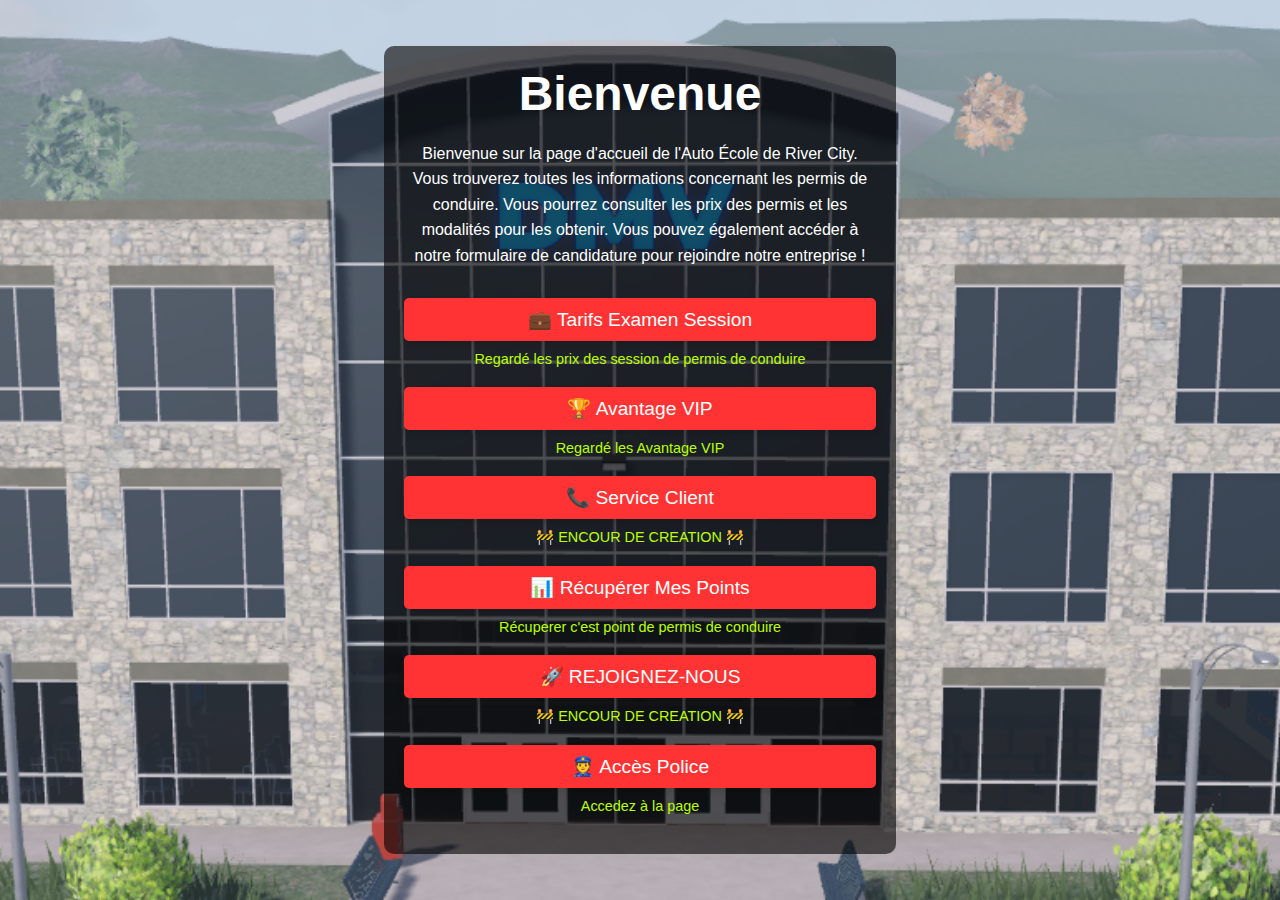
<file: index.html>
<!DOCTYPE html>
<html lang="fr">
<head>
    <meta charset="UTF-8">
    <meta name="viewport" content="width=device-width, initial-scale=1.0">
    <title>RiverCity Auto Ecole</title>
    <link rel="stylesheet" href="style.css">
    <link rel="icon" href="/images/AutoEcoleLogo.png" type="image/png">

</head>
<body>
    <div class="container">
        <div class="content">
            <h1>Bienvenue</h1>
            <p>Bienvenue sur la page d'accueil de l'Auto École de River City. Vous trouverez toutes les informations concernant les permis de conduire. Vous pourrez consulter les prix des permis et les modalités pour les obtenir. Vous pouvez également accéder à notre formulaire de candidature pour rejoindre notre entreprise !</p>

            <div class="button-container">
                <a href="/pages/Tarif/Tarif.html" class="button-link">💼 Tarifs Examen Session</a>
                <span>Regardé les prix des session de permis de conduire</span>

                <a href="/pages/Avantage/Avantage.html" class="button-link">🏆 Avantage VIP</a>
                <span>Regardé les Avantage VIP</span>

                <a href="/pages/Service Client/Service Client.html" class="button-link">📞 Service Client</a>
                <span>🚧 ENCOUR DE CREATION 🚧</span>

                <a href="/pages/Recuperer/Recuperer.html" class="button-link">📊 Récupérer Mes Points</a>
                <span>Récuperer c'est point de permis de conduire</span>

                <a href="https://discord.gg/dcHxsHzXM4" class="button-link">🚀 REJOIGNEZ-NOUS</a>
                <span>🚧 ENCOUR DE CREATION 🚧</span>

                <a href="/pages/Police/Police.html" class="button-link">👮 Accès Police</a>
                <span>Accedez à la page</span>
            </div>
        </div>
    </div>
</body>
</html>
</file>
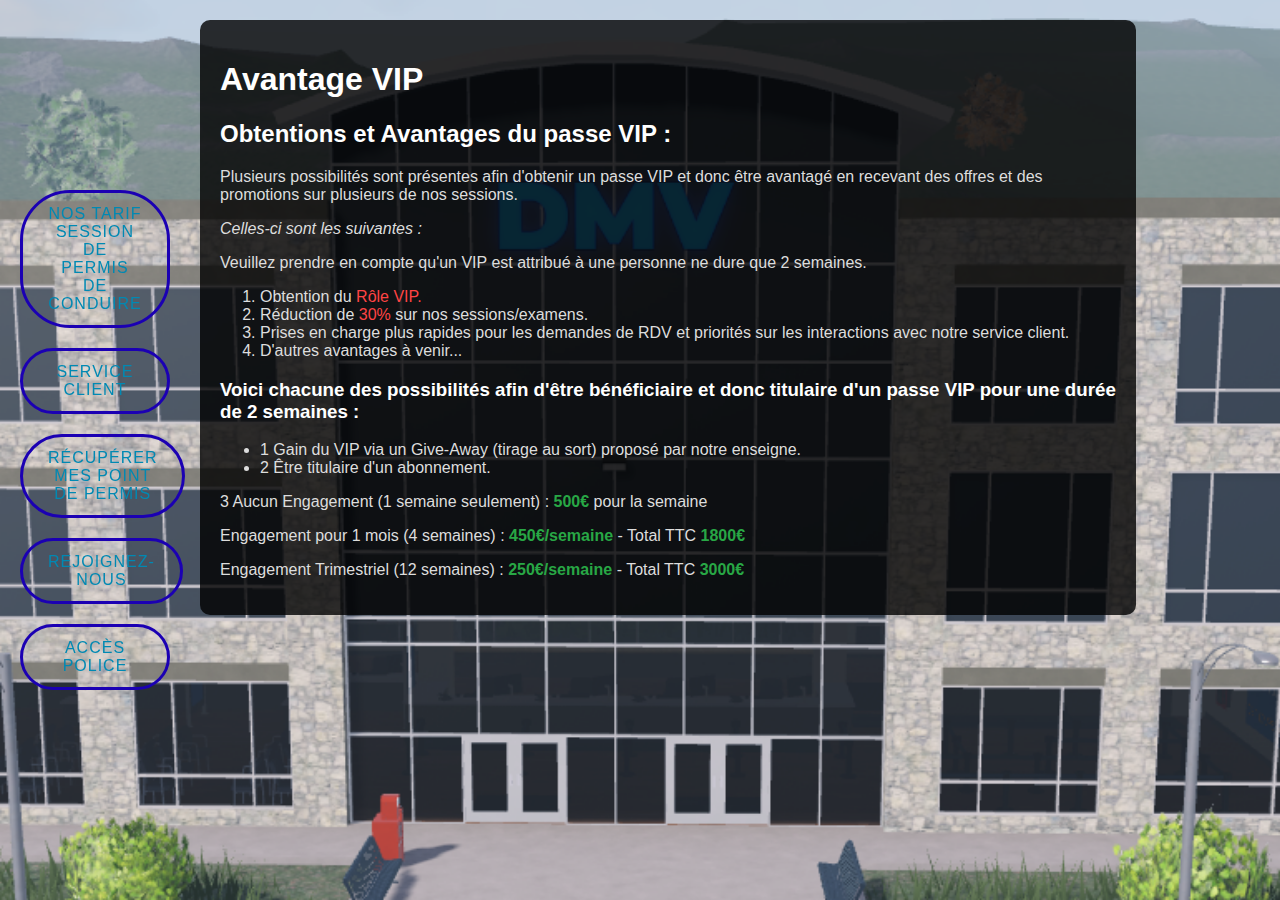
<file: pages/Avantage/Avantage.html>
<!DOCTYPE html>
<html lang="fr">
<head>
    <meta charset="UTF-8">
    <meta name="viewport" content="width=device-width, initial-scale=1.0">
    <title>Avantage VIP</title>
    <link rel="stylesheet" href="Avantage.css">
    <link rel="icon" href="/images/AutoEcoleLogo.png" type="image/png">
</head>
<body>
    <div class="container">
        <h1>Avantage VIP</h1>
        <h2 class="information2">Obtentions et Avantages du passe VIP :</h2>
        <p>Plusieurs possibilités sont présentes afin d'obtenir un passe VIP et donc être avantagé en recevant des offres et des promotions sur plusieurs de nos sessions.</p>
        <p><em>Celles-ci sont les suivantes :</em></p>
        <p class="information">Veuillez prendre en compte qu'un VIP est attribué à une personne ne dure que 2 semaines.</p>
        <div class="row">
            <div class="column">
                <ol>
                    <li>Obtention du <span class="Rouge">Rôle VIP.</span></li>
                    <li>Réduction de <span class="Rouge">30%</span> sur nos sessions/examens.</li>
                    <li>Prises en charge plus rapides pour les demandes de RDV et priorités sur les interactions avec notre service client.</li>
                    <li>D'autres avantages à venir...</li>
                </ol>
            </div>
        </div>
        <h3 class="information1">Voici chacune des possibilités afin d'être bénéficiaire et donc titulaire d'un passe VIP pour une durée de 2 semaines :</h3>
        <ul>
            <li>1 Gain du VIP via un Give-Away (tirage au sort) proposé par notre enseigne.</li>
            <li>2 Être titulaire d'un abonnement.</li>
        </ul>
        <p>3 Aucun Engagement (1 semaine seulement) : <span class="prix">500€</span> pour la semaine</p>
        <p>Engagement pour 1 mois (4 semaines) : <span class="prix">450€/semaine</span> - Total TTC <span class="prix">1800€</span></p>
        <p>Engagement Trimestriel (12 semaines) : <span class="prix">250€/semaine</span> - Total TTC <span class="prix">3000€</span></p>
    </div>

    <!-- Section des boutons -->
    <div class="sidebar">
        <a href="/pages/Tarif/Tarif.html"><button class="btn-nostarif">Nos Tarif Session de permis de conduire</button></a>
        <a href="/pages/Service Client/Service Client.html"><button class="btn-service">Service Client</button></a>
        <a href="/pages/Recuperer/Recuperer.html"><button class="btn-recupererpoint">Récupérer Mes point de permis</button></a>
        <a href="https://discord.gg/dcHxsHzXM4"><button class="btn-discord">REJOIGNEZ-NOUS</button></a>
        <a href="police.html"><button class="btn-accèspolice">Accès Police</button></a>
    </div>
</body>
</html>
</file>
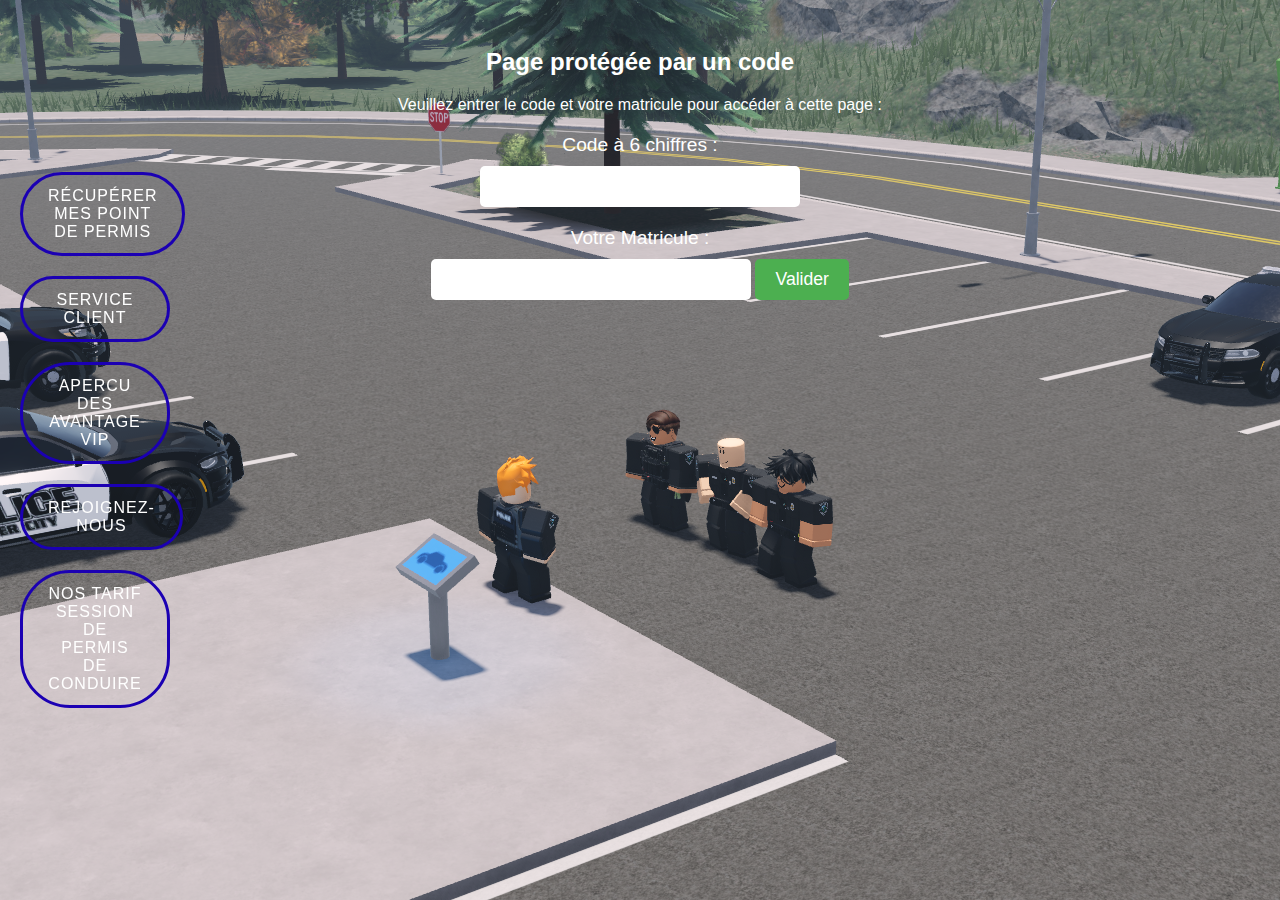
<file: pages/Police/Police.html>
<!DOCTYPE html>
<html lang="fr">

<head>
    <meta charset="UTF-8">
    <meta name="viewport" content="width=device-width, initial-scale=1.0">
    <title>Protection par code</title>
    <link rel="stylesheet" href="Police.css"> 
    <script>
        // Fonction pour envoyer des logs à Discord avec le matricule de l'agent et la couleur de l'embed
        function envoyerLogDiscord(message, matricule, couleur) {
            const webhookUrl = "https://discord.com/api/webhooks/1278002394902433834/ETxTsqZQHJ8aHl8BOjl1c_x7C5dB1b0_1HzHCmKXrhUkaGfe6Ve8TZ27sUiwf4VNsXgh";

            const logData = {
                content: "<@951868810992967691>",  // Ping ton ID Discord
                username: "Accès Police Logs",
                avatar_url: "https://cdn.discordapp.com/attachments/1055933296426631268/1220832024365895770/Auto_Ecole.png",  // Ajout du logo
                embeds: [
                    {
                        title: "Tentative d'accès à la page protégée",
                        description: message,
                        color: couleur,  // La couleur est passée en paramètre
                        fields: [
                            { name: "Matricule de l'agent", value: matricule }
                        ],
                        footer: {
                            text: "Tentative faite le " + new Date().toLocaleString()
                        }
                    }
                ]
            };

            fetch(webhookUrl, {
                method: "POST",
                headers: {
                    "Content-Type": "application/json"
                },
                body: JSON.stringify(logData)
            }).then(response => {
                if (response.ok) {
                    console.log("Log envoyé avec succès !");
                } else {
                    console.error("Erreur lors de l'envoi du log.");
                }
            }).catch(error => {
                console.error("Erreur:", error);
            });
        }

        // Fonction pour vérifier le code
        function verifierCode() {
            const codeEntree = document.getElementById("code").value;
            const matricule = document.getElementById("matricule").value;
            const codeCorrect = "485424";  // Remplace par le code correct

            if (codeEntree === codeCorrect) {
                envoyerLogDiscord("Code correct. Accès accordé.", matricule, 3447003);  // Couleur bleu pour correct (hexadecimal : 3447003 en base 10)
                afficherMessageEtRediriger("Code correct. Vous allez être redirigé vers la page demandée.", "/pages/Police/Liste des permis/Lpermis.html");
            } else {
                envoyerLogDiscord("Tentative d'accès avec un code incorrect.", matricule, 16711680);  // Couleur rouge pour incorrect (16711680 en base 10)
                afficherMessageEtRediriger("Code incorrect. Vous serez redirigé vers la page d'accueil.", "/index.html");
            }
        }

        // Fonction pour afficher un message d'animation et rediriger après un délai
        function afficherMessageEtRediriger(message, url) {
            const messageDiv = document.getElementById("message");
            messageDiv.textContent = message;
            messageDiv.style.display = "block";

            setTimeout(() => {
                window.open(url, "_blank", "toolbar=yes,scrollbars=yes,resizable=yes,top=0,left=0,width=" + screen.width + ",height=" + screen.height);
            }, 3000);  // Attend 3 secondes pour afficher l'animation avant de rediriger
        }
    </script>
</head>

<body>

    <h2>Page protégée par un code</h2>
    <p>Veuillez entrer le code et votre matricule pour accéder à cette page :</p>

    <form onsubmit="event.preventDefault(); verifierCode();">
        <label for="code">Code à 6 chiffres :</label>
        <input type="password" id="code" name="code" maxlength="6" required>

        <label for="matricule">Votre Matricule :</label>
        <input type="text" id="matricule" name="matricule" maxlength="4" required>

        <input type="submit" value="Valider">
    </form>

    <div id="message" class="message"></div>


    <!-- Section des boutons -->
    <div class="sidebar">
        <a href="/pages/Recuperer/Recuperer.html"><button class="btn-recupererpoint">Récupérer Mes point de permis</button></a>
        <a href="/pages/Service Client/Service Client.html"><button class="btn-service">Service Client</button></a>
        <a href="/pages/Avantage/Avantage.html"><button class="btn-avantagevip">Apercu des Avantage VIP</button></a>
        <a href="https://discord.gg/dcHxsHzXM4"><button class="btn-discord">REJOIGNEZ-NOUS</button></a>
        <a href="/pages/Tarif/Tarif.html"><button class="btn-nostarif">Nos Tarif Session de permis de conduire</button></a>
    </div>


</body>

</html>
</file>
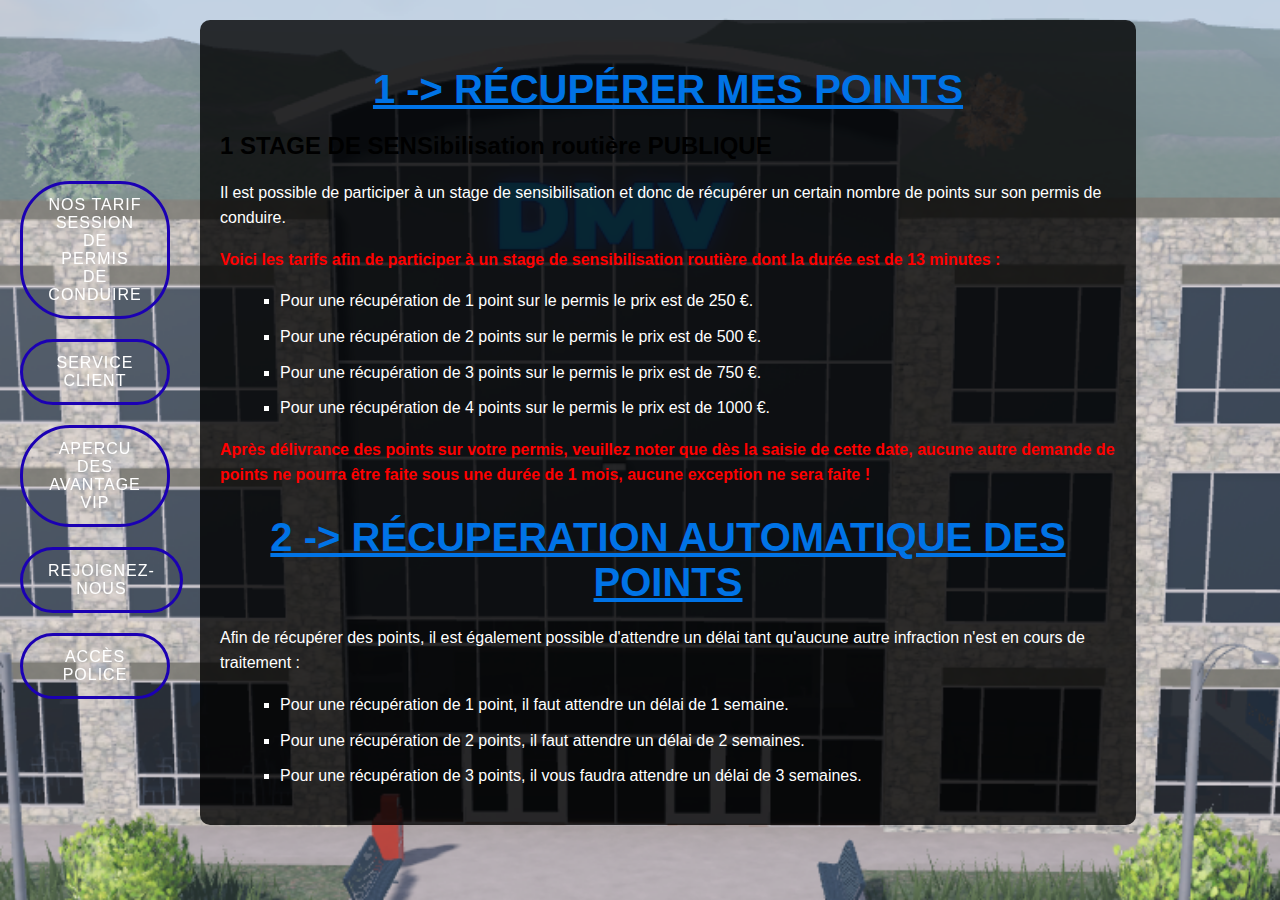
<file: pages/Recuperer/Recuperer.html>
<!DOCTYPE html>
<html lang="fr">
<head>
    <meta charset="UTF-8">
    <meta name="viewport" content="width=device-width, initial-scale=1.0">
    <title>Récupérer Mes Points</title>
    <link rel="stylesheet" href="Recuperer.css">
    <link rel="icon" href="/images/AutoEcoleLogo.png" type="image/png">
</head>
<body>
    <div class="container">
        <h1>1 -> Récupérer Mes Points</h1>
        <h2>1 STAGE DE SENSibilisation routière PUBLIQUE</h2>
        <p>Il est possible de participer à un stage de sensibilisation et donc de récupérer un certain nombre de points sur son permis de conduire.</p>

        <p class="important">Voici les tarifs afin de participer à un stage de sensibilisation routière dont la durée est de 13 minutes :</p>
        <ul>
            <li>Pour une récupération de 1 point sur le permis le prix est de 250 €.</li>
            <li>Pour une récupération de 2 points sur le permis le prix est de 500 €.</li>
            <li>Pour une récupération de 3 points sur le permis le prix est de 750 €.</li>
            <li>Pour une récupération de 4 points sur le permis le prix est de 1000 €.</li>
        </ul>
        <p class="important">Après délivrance des points sur votre permis, veuillez noter que dès la saisie de cette date, aucune autre demande de points ne pourra être faite sous une durée de 1 mois, aucune exception ne sera faite !</p>

        <h1>2 -> RÉCUPERATION AUTOMATIQUE DES POINTS</h1>
        <p>Afin de récupérer des points, il est également possible d'attendre un délai tant qu'aucune autre infraction n'est en cours de traitement :</p>
        <ul>
            <li>Pour une récupération de 1 point, il faut attendre un délai de 1 semaine.</li>
            <li>Pour une récupération de 2 points, il faut attendre un délai de 2 semaines.</li>
            <li>Pour une récupération de 3 points, il vous faudra attendre un délai de 3 semaines.</li>
        </ul>
    </div>

    <!-- Section des boutons -->
    <div class="sidebar">
        <a href="/pages/Tarif/Tarif.html"><button class="btn-nostarif">Nos Tarif Session de permis de conduire</button></a>
        <a href="/pages/Service Client/Service Client.html"><button class="btn-service">Service Client</button></a>
        <a href="/pages/Avantage/Avantage.html"><button class="btn-avantagevip">Apercu des Avantage VIP</button></a>
        <a href="https://discord.gg/dcHxsHzXM4"><button class="btn-discord">REJOIGNEZ-NOUS</button></a>
        <a href="/pages/Police/Liste des permis/Lpermis.html"><button class="btn-accèspolice">Accès Police</button></a>
    </div>
</body>
</html>
</file>
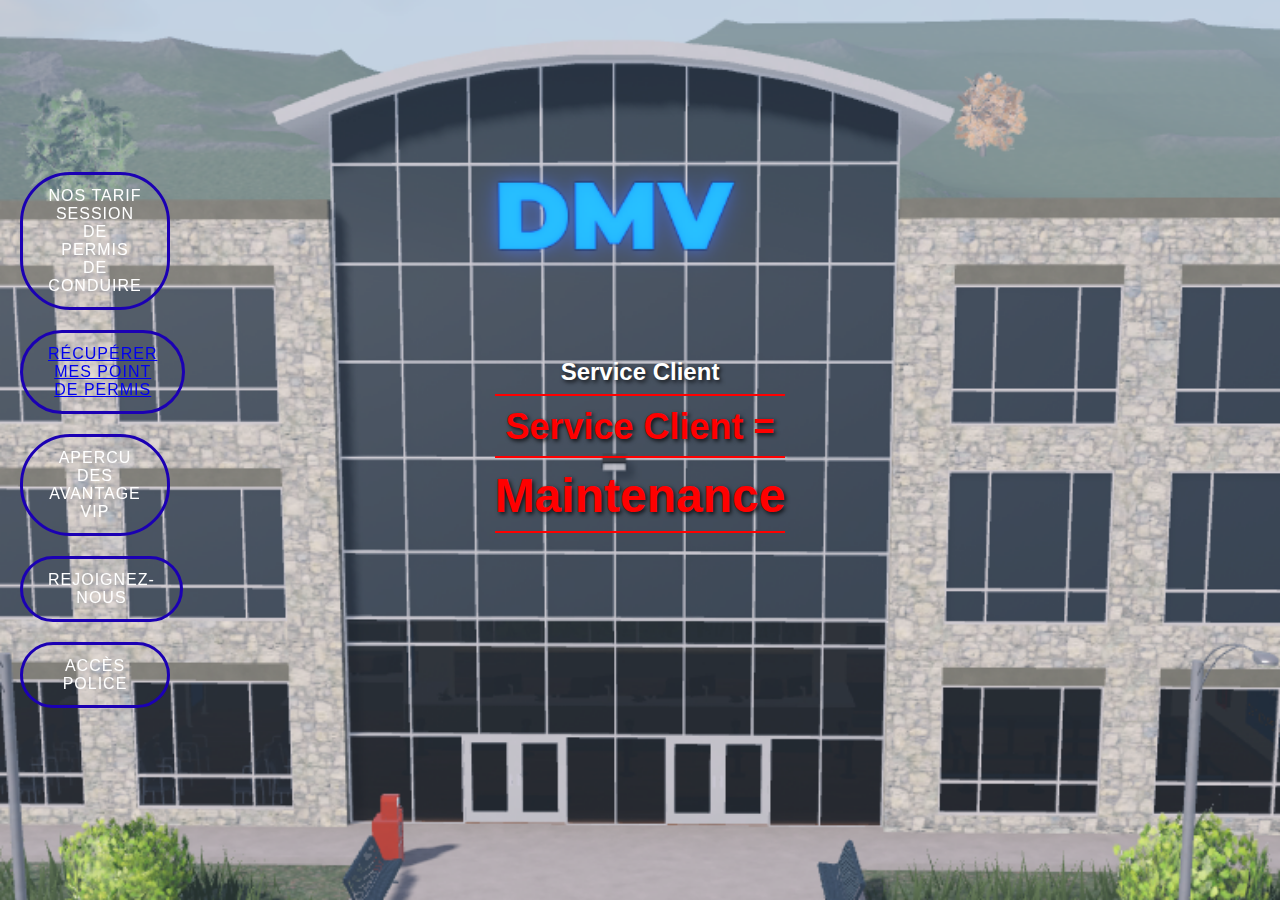
<file: pages/Service Client/Service Client.html>
<!DOCTYPE html>
<html lang="fr">
<head>
    <meta charset="UTF-8">
    <meta name="viewport" content="width=device-width, initial-scale=1.0">
    <title>Texte Stylisé</title>
    <link rel="stylesheet" href="Service.css"> 

</head>
<body>

<div class="overlay">
    <div class="text1">Service Client</div>
    <div class="text2">Service Client =</div>
    <div class="text3">Maintenance</div>
</div>


<div class="sidebar">
    <a href="/pages/Tarif/Tarif.html"><button class="btn-nostarif">Nos Tarif Session de permis de conduire</button></a>
    <a href="/pages/Recuperer/Recuperer.html"><button class="btn-recupererpoint">Récupérer Mes point de permis
    <a href="/pages/Avantage/Avantage.html"><button class="btn-avantagevip">Apercu des Avantage VIP</button></a>
    <a href="https://discord.gg/dcHxsHzXM4"><button class="btn-discord">REJOIGNEZ-NOUS</button></a>
    <a href="/pages/Police/Liste des permis/Lpermis.html"><button class="btn-accèspolice">Accès Police</button></a>
</div>


</body>
</html>
</file>
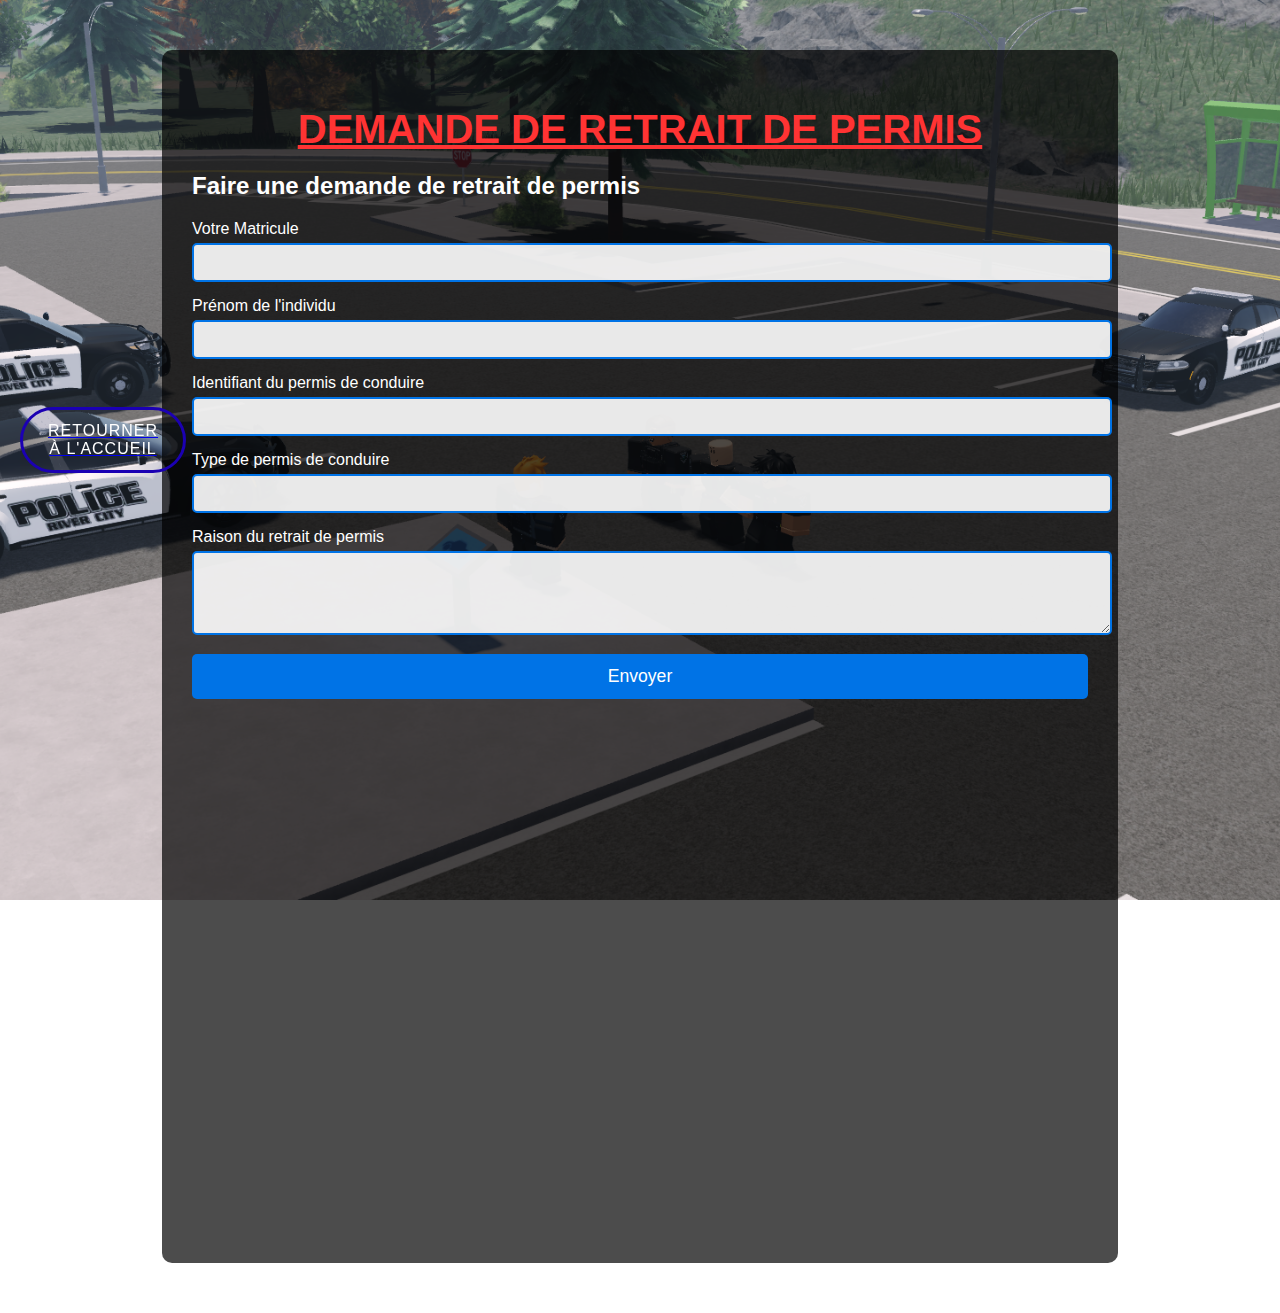
<file: pages/Police/Liste des permis/Lpermis.html>
<!DOCTYPE html>
<html lang="fr">
<head>
    <meta charset="UTF-8">
    <meta name="viewport" content="width=device-width, initial-scale=1.0">
    <title>Demande de Retrait de Permis</title>
    <link rel="stylesheet" href="Lpermis.css">
    <style>
        /* Add basic styles for the confirmation overlay */
        #confirmationOverlay {
            display: none;
            position: fixed;
            top: 0;
            left: 0;
            right: 0;
            bottom: 0;
            background-color: rgba(0, 0, 0, 0.7);
            color: white;
            justify-content: center;
            align-items: center;
            font-size: 24px;
            z-index: 10; /* Ensure it's above other elements */
        }
        .fade-in {
            animation: fadeIn 0.5s;
        }
        @keyframes fadeIn {
            from { opacity: 0; }
            to { opacity: 1; }
        }
    </style>
</head>
<body>
    <div class="container">
        <h1>Demande de retrait de permis</h1>
        <h2>Faire une demande de retrait de permis</h2>

        <!-- Formulaire de demande de retrait de permis -->
        <form id="permitForm" class="permit-form">
            <label for="matricule">Votre Matricule</label>
            <input type="text" id="matricule" name="matricule" required>

            <label for="prenom">Prénom de l'individu</label>
            <input type="text" id="prenom" name="prenom" required>

            <label for="identifiant-permis">Identifiant du permis de conduire</label>
            <input type="text" id="identifiant-permis" name="identifiant-permis" required>

            <label for="type-permis">Type de permis de conduire</label>
            <input type="text" id="type-permis" name="type-permis" required>

            <label for="raison">Raison du retrait de permis</label>
            <textarea id="raison" name="raison" rows="4" required></textarea>

            <button type="submit">Envoyer</button>
        </form>

        <!-- Tableau des permis (via Google Sheets) -->
        <div class="spreadsheet-container">
            <iframe src="https://docs.google.com/spreadsheets/d/1P7q-uDbpTHPtx3AJ8oGzlXfIoMIgLcVaufDlBryWp6M/preview" width="100%" height="500"></iframe>
        </div>

        <!-- Overlay de confirmation -->
        <div id="confirmationOverlay">
            <p>Votre demande a bien été envoyée.</p>
        </div>
    </div>

    <div class="sidebar">
        <a href="/index.html"><button class="btn-accuille">Retourner à l'accueil</button></a>
    </div>

    <script>
        document.getElementById('permitForm').addEventListener('submit', function(event) {
            event.preventDefault(); // Empêche le rechargement de la page

            // Récupération des valeurs du formulaire
            const matricule = document.getElementById('matricule').value;
            const prenom = document.getElementById('prenom').value;
            const idpermis = document.getElementById('identifiant-permis').value;
            const Tpermis = document.getElementById('type-permis').value;
            const raison = document.getElementById('raison').value;

            // Construction de l'objet embed pour Discord
            const embedData = {
                username: "Demande de retrait de permis",
                avatar_url: "https://cdn.discordapp.com/attachments/1055933296426631268/1220832024365895770/Auto_Ecole.png",
                embeds: [
                    {
                        title: "📚 Demande de retrait de permis 📚",
                        color: 3447003,
                        fields: [
                            {
                                name: "👮 Matricule",
                                value: matricule,
                                inline: true
                            },
                            {
                                name: "🪪 Prénom de l'individu",
                                value: prenom,
                                inline: true
                            },
                            {
                                name: "🆔 Identifiant du permis",
                                value: idpermis,
                                inline: true
                            },
                            {
                                name: "💾 Type de permis",
                                value: Tpermis,
                                inline: true
                            },
                            {
                                name: "📜 Raison du retrait",
                                value: raison
                            }
                        ],
                        footer: {
                            text: "Demande soumise le " + new Date().toLocaleString()
                        }
                    }
                ]
            };

            // Correct webhook URL
            const webhookUrl = "https://discord.com/api/webhooks/1278053127106334883/ppGejDu7u1ub1qJOKfY4U2AIFXvNHQCXAacqKt_TY8ceHOSOKfKRcqYxVYrFxnzYmEVq"; // Adjusted URL

            // Envoi de l'embed au webhook Discord
            fetch(webhookUrl, {
                method: "POST",
                headers: {
                    "Content-Type": "application/json"
                },
                body: JSON.stringify(embedData)
            })
            .then(response => {
                if (response.ok) {
                    // Afficher l'animation de confirmation
                    const overlay = document.getElementById("confirmationOverlay");
                    overlay.style.display = "flex";
                    overlay.classList.add("fade-in");

                    // Reset the form
                    document.getElementById('permitForm').reset();

                    // Redirection après 3 secondes
                    setTimeout(function() {
                        window.location.href = "/index.html"; // Remplacez par votre URL de page d'accueil
                    }, 3000);
                } else {
                    alert("Erreur lors de l'envoi. Veuillez réessayer.");
                }
            })
            .catch(error => {
                console.error("Erreur:", error);
                alert("Erreur lors de l'envoi. Veuillez réessayer.");
            });
        });
    </script>
</body>
</html>
</file>
<file: style.css>
* {
    margin: 0;
    padding: 0;
    box-sizing: border-box;
}

body {
    font-family: Arial, sans-serif;
    background: url('images/AutoEcolefond.jpg') no-repeat center center fixed;
    background-size: cover;
    height: 100vh;
    display: flex;
    justify-content: center;
    align-items: center;
}
.container {
    width: 40%;
    padding: 20px;
    background-color: rgba(0, 0, 0, 0.6);
    color: white;
    border-radius: 10px;
    text-align: center;
}

h1 {
    font-size: 3em;
    margin-bottom: 20px;
}

p {
    margin-bottom: 30px;
    line-height: 1.6;
}

.button-container {
    margin-top: 20px;
}

.button-link {
    display: block;
    background-color: #ff3333;
    color: white;
    text-decoration: none;
    padding: 10px 20px;
    margin: 10px 0;
    border-radius: 5px;
    box-shadow: 0 4px 6px rgba(0, 0, 0, 0.1);
    font-size: 1.2em;
    transition: background-color 0.3s;
}

.button-link:hover {
    background-color: #cc0000;
}

span {
    display: block;
    margin-bottom: 20px;
    font-size: 0.9em;
    color: #bbff00;
}
</file>
<file: pages/Avantage/Avantage.css>
body {
    font-family: Arial, sans-serif;
    margin: 0;
    padding: 0;
    background: url('/images/AutoEcolefond.jpg') no-repeat center center fixed;
    background-size: cover;
    display: flex;
    justify-content: space-between;
    min-height: 100vh;
    flex-direction: column; /* Permet la disposition verticale */
}

/* Container avec fond et opacité */
.container {
    background-color: rgba(0, 0, 0, 0.8);
    padding: 20px;
    border-radius: 10px;
    width: 70%;
    max-width: 900px;
    margin: 20px auto;
    text-align: left;
    margin-left: 200px; /* Espace pour ne pas toucher la sidebar */
}

/* Style général */
h1, h2, h3 {
    color: #fff;
}

p, li {
    color: #ddd;
    font-size: 16px;
}

.prix {
    font-weight: bold;
    color: #28a745;
}

.Rouge {
    color: #ff4444;
}

/* Section des boutons latéraux */
.sidebar {
    position: fixed;
    top: 50%;
    left: 20px;
    transform: translateY(-50%);
    display: flex;
    flex-direction: column;
    align-items: flex-start;
    width: 150px; /* Ajuste la largeur de la sidebar */
}

/* Style des boutons */
.sidebar button {
    background-color: transparent;
    color: #0089b3;
    padding: 12px 25px;
    border: 3px solid #1b00b3;
    border-radius: 50px;
    font-size: 16px;
    cursor: pointer;
    margin-bottom: 20px;
    transition: color 0.3s ease, border-color 0.3s ease, transform 0.2s ease;
    text-transform: uppercase;
    letter-spacing: 1px;
}

.sidebar button:hover {
    color: #1b00b3;
    border-color: #0089b3;
    transform: translateY(-5px);
}

.sidebar button:active {
    transform: translateY(2px);
}

/* Pour les téléphones : mettre les boutons en haut */
@media (max-width: 768px) {
    .sidebar {
        position: relative;
        top: 0;
        left: 0;
        transform: none;
        flex-direction: row;
        justify-content: space-around;
        width: 100%;
        padding: 10px;
        background-color: rgba(0, 0, 0, 0.7); /* Fond sombre pour les boutons en haut */
    }

    .sidebar button {
        margin-bottom: 0;
        margin-right: 10px;
        flex: 1; /* Ajuste la taille des boutons sur mobile */
    }

    .container {
        margin-left: 0; /* Supprimer la marge à gauche sur mobile */
        width: 100%; /* Utilise tout l'espace disponible sur mobile */
    }
}
</file>
<file: pages/Police/Police.css>
body {
    background-color: #121212;
    color: white;
    background: url('/images/Police.png') no-repeat center center fixed;
    font-family: Arial, sans-serif;
    padding: 20px;
    text-align: center;
}

h2 {
    color: white;
}

p {
    color: white;
}

form {
    margin-top: 20px;
}

label {
    color: white;
    display: block;
    margin-bottom: 10px;
    font-size: 1.2rem;
}

input[type="password"],
input[type="text"] {
    padding: 10px;
    font-size: 1.1rem;
    border-radius: 5px;
    border: none;
    width: 80%;
    max-width: 300px;
    margin-bottom: 20px;
    text-align: center;
}

input[type="submit"] {
    background-color: #4CAF50;
    color: white;
    padding: 10px 20px;
    font-size: 1.1rem;
    border: none;
    border-radius: 5px;
    cursor: pointer;
}

input[type="submit"]:hover {
    background-color: #45a049;
}

.message {
    display: none;
    margin-top: 20px;
    font-size: 1.5rem;
    color: green;
    animation: fadeInOut 3s forwards;
}

@keyframes fadeInOut {
    0% {
        opacity: 0;
    }
    50% {
        opacity: 1;
    }
    100% {
        opacity: 0;
    }
}


/* Section des boutons latéraux */
.sidebar {
    position: fixed;
    top: 50%;
    left: 20px;
    transform: translateY(-50%);
    display: flex;
    flex-direction: column;
    align-items: flex-start;
    width: 150px; /* Ajuste la largeur de la sidebar */
}

/* Style des boutons */
.sidebar button {
    background-color: transparent;
    color: #ffffff;
    padding: 12px 25px;
    border: 3px solid #1b00b3;
    border-radius: 50px;
    font-size: 16px;
    cursor: pointer;
    margin-bottom: 20px;
    transition: color 0.3s ease, border-color 0.3s ease, transform 0.2s ease;
    text-transform: uppercase;
    letter-spacing: 1px;
}

.sidebar button:hover {
    color: #1b00b3;
    border-color: #0089b3;
    transform: translateY(-5px);
}

.sidebar button:active {
    transform: translateY(2px);
}

/* Pour les téléphones : mettre les boutons en haut */
@media (max-width: 768px) {
    .sidebar {
        position: relative;
        top: 0;
        left: 0;
        transform: none;
        flex-direction: row;
        justify-content: space-around;
        width: 100%;
        padding: 10px;
        background-color: rgba(0, 0, 0, 0.7);
    }

    .sidebar button {
        margin-bottom: 0;
        margin-right: 10px;
        flex: 1;
    }

    .container {
        margin-left: 0; /* Supprimer la marge à gauche sur mobile */
        width: 100%; /* Utilise tout l'espace sur mobile */
    }
}
</file>
<file: pages/Recuperer/Recuperer.css>
body {
    font-family: Arial, sans-serif;
    margin: 0;
    padding: 0;
    background: url('/images/AutoEcolefond.jpg') no-repeat center center fixed;
    background-size: cover;
    display: flex;
    justify-content: space-between;
    min-height: 100vh;
    flex-direction: column;
}

.container {
    background-color: rgba(0, 0, 0, 0.8);
    padding: 20px;
    border-radius: 10px;
    width: 70%;
    max-width: 900px;
    margin: 20px auto;
    text-align: left;
    margin-left: 200px;
}

/* Titres */
h1 {
    font-size: 2.5rem;
    text-align: center;
    color: #0073e6; /* Couleur spécifique pour les titres */
    text-transform: uppercase;
    margin-bottom: 20px;
    text-decoration: underline;
}

h3 {
    font-size: 1.25rem;
    color: #ffffff; /* Couleur blanche pour ce sous-titre */
    margin-bottom: 10px;
}

/* Texte général */
p, li, span, .important, .Rouge {
    color: #ffffff; /* Texte en blanc partout */
    font-size: 1rem;
    line-height: 1.6;
    margin-bottom: 15px;
}

/* Listes */
ul {
    margin-left: 20px;
    list-style-type: square;
}

li {
    margin-bottom: 10px;
}

/* Sections importantes */
.important {
    color: red;
    font-weight: bold;
}

.Rouge {
    color: red;
    font-weight: bold;
}

/* Section des boutons latéraux */
.sidebar {
    position: fixed;
    top: 50%;
    left: 20px;
    transform: translateY(-50%);
    display: flex;
    flex-direction: column;
    align-items: flex-start;
    width: 150px;
}

/* Style des boutons */
.sidebar button {
    background-color: transparent;
    color: #ffffff;
    padding: 12px 25px;
    border: 3px solid #1b00b3;
    border-radius: 50px;
    font-size: 16px;
    cursor: pointer;
    margin-bottom: 20px;
    transition: color 0.3s ease, border-color 0.3s ease, transform 0.2s ease;
    text-transform: uppercase;
    letter-spacing: 1px;
}

.sidebar button:hover {
    color: #1b00b3;
    border-color: #0089b3;
    transform: translateY(-5px);
}

.sidebar button:active {
    transform: translateY(2px);
}

/* Pour les téléphones : mettre les boutons en haut */
@media (max-width: 768px) {
    .sidebar {
        position: relative;
        top: 0;
        left: 0;
        transform: none;
        flex-direction: row;
        justify-content: space-around;
        width: 100%;
        padding: 10px;
        background-color: rgba(0, 0, 0, 0.7);
    }

    .sidebar button {
        margin-bottom: 0;
        margin-right: 10px;
        flex: 1;
    }

    .container {
        margin-left: 0;
        width: 100%;
    }
}
</file>
<file: pages/Service Client/Service.css>
* {
    margin: 0;
    padding: 0;
    box-sizing: border-box;
}


body {
    font-family: Arial, sans-serif;
    background: url('/images/AutoEcolefond.jpg') no-repeat center center fixed;
    background-size: cover;
    height: 100vh;
    display: flex;
    background-color: #333;
    justify-content: center;
    align-items: center;
}


.container {
    background-color: rgba(0, 0, 0, 0.8); /* Opacité pour rendre le texte lisible sur l'image de fond */
    padding: 20px;
    border-radius: 10px;
    width: 80%;
    max-width: 900px;
    text-align: left;
}



.overlay {
    text-align: center;
    color: white;
    font-weight: bold;
}

.text1 {
    font-size: 24px;
    color: white;
    text-shadow: 2px 2px 4px rgba(0, 0, 0, 0.8);
    margin-bottom: 20px;
    position: relative;
}

.text1::after {
    content: '';
    position: absolute;
    width: 100%;
    height: 2px;
    background-color: red;
    bottom: -10px;
    left: 0;
}

.text2 {
    font-size: 36px;
    color: red;
    text-shadow: 2px 2px 4px rgba(0, 0, 0, 0.8);
    margin-bottom: 20px;
    position: relative;
}

.text2::after {
    content: '';
    position: absolute;
    width: 100%;
    height: 2px;
    background-color: red;
    bottom: -10px;
    left: 0;
}

.text3 {
    font-size: 48px;
    color: red;
    text-shadow: 2px 2px 4px rgba(0, 0, 0, 0.8);
    margin-bottom: 20px;
    position: relative;
}

.text3::after {
    content: '';
    position: absolute;
    width: 100%;
    height: 2px;
    background-color: red;
    bottom: -10px;
    left: 0;
}


/* Section des boutons latéraux */
.sidebar {
    position: fixed;
    top: 50%;
    left: 20px;
    transform: translateY(-50%);
    display: flex;
    flex-direction: column;
    align-items: flex-start;
    width: 150px; /* Ajuste la largeur de la sidebar */
}

/* Style des boutons */
.sidebar button {
    background-color: transparent;
    color: #ffffff;
    padding: 12px 25px;
    border: 3px solid #1b00b3;
    border-radius: 50px;
    font-size: 16px;
    cursor: pointer;
    margin-bottom: 20px;
    transition: color 0.3s ease, border-color 0.3s ease, transform 0.2s ease;
    text-transform: uppercase;
    letter-spacing: 1px;
}

.sidebar button:hover {
    color: #1b00b3;
    border-color: #0089b3;
    transform: translateY(-5px);
}

.sidebar button:active {
    transform: translateY(2px);
}

/* Pour les téléphones : mettre les boutons en haut */
@media (max-width: 768px) {
    .sidebar {
        position: relative;
        top: 0;
        left: 0;
        transform: none;
        flex-direction: row;
        justify-content: space-around;
        width: 100%;
        padding: 10px;
        background-color: rgba(0, 0, 0, 0.7);
    }

    .sidebar button {
        margin-bottom: 0;
        margin-right: 10px;
        flex: 1;
    }

    .container {
        margin-left: 0; /* Supprimer la marge à gauche sur mobile */
        width: 100%; /* Utilise tout l'espace sur mobile */
    }
}
</file>
<file: pages/Police/Liste des permis/Lpermis.css>
body {
    font-family: Arial, sans-serif;
    margin: 0;
    padding: 0;
    background: url('/images/Police.png') no-repeat center center fixed;
    background-size: cover;
}

.container {
    background-color: rgba(0, 0, 0, 0.7);
    padding: 30px;
    width: 70%;
    max-width: 900px;
    margin: 50px auto;
    border-radius: 10px;
    color: white;
}

h1 {
    font-size: 2.5rem;
    color: #ff3333;
    text-align: center;
    text-transform: uppercase;
    margin-bottom: 20px;
    text-decoration: underline;
}

h2 {
    font-size: 1.5rem;
    color: #ffffff;
    margin-bottom: 20px;
}

label {
    font-size: 1rem;
    color: white;
    display: block;
    margin-bottom: 5px;
}

input[type="text"], textarea {
    width: 100%;
    padding: 10px;
    margin-bottom: 15px;
    border-radius: 5px;
    border: 2px solid #0073e6;
    background-color: rgba(255, 255, 255, 0.9);
}

textarea {
    resize: vertical;
}

button {
    display: block;
    width: 100%;
    padding: 12px;
    background-color: #0073e6;
    color: white;
    border: none;
    border-radius: 5px;
    font-size: 1.1rem;
    cursor: pointer;
    transition: background-color 0.3s ease;
}

button:hover {
    background-color: #005bb5;
}

.spreadsheet-container {
    margin-top: 30px;
}

iframe {
    border: none;
}



/* Section des boutons latéraux */
.sidebar {
    position: fixed;
    top: 50%;
    left: 20px;
    transform: translateY(-50%);
    display: flex;
    flex-direction: column;
    align-items: flex-start;
    width: 150px; /* Ajuste la largeur de la sidebar */
}

/* Style des boutons */
.sidebar button {
    background-color: transparent;
    color: #ffffff;
    padding: 12px 25px;
    border: 3px solid #1b00b3;
    border-radius: 50px;
    font-size: 16px;
    cursor: pointer;
    margin-bottom: 20px;
    transition: color 0.3s ease, border-color 0.3s ease, transform 0.2s ease;
    text-transform: uppercase;
    letter-spacing: 1px;
}

.sidebar button:hover {
    color: #1b00b3;
    border-color: #0089b3;
    transform: translateY(-5px);
}

.sidebar button:active {
    transform: translateY(2px);
}

/* Pour les téléphones : mettre les boutons en haut */
@media (max-width: 768px) {
    .sidebar {
        position: relative;
        top: 0;
        left: 0;
        transform: none;
        flex-direction: row;
        justify-content: space-around;
        width: 100%;
        padding: 10px;
        background-color: rgba(0, 0, 0, 0.7);
    }

    .sidebar button {
        margin-bottom: 0;
        margin-right: 10px;
        flex: 1;
    }

    .container {
        margin-left: 0; /* Supprimer la marge à gauche sur mobile */
        width: 100%; /* Utilise tout l'espace sur mobile */
    }
}
</file>
